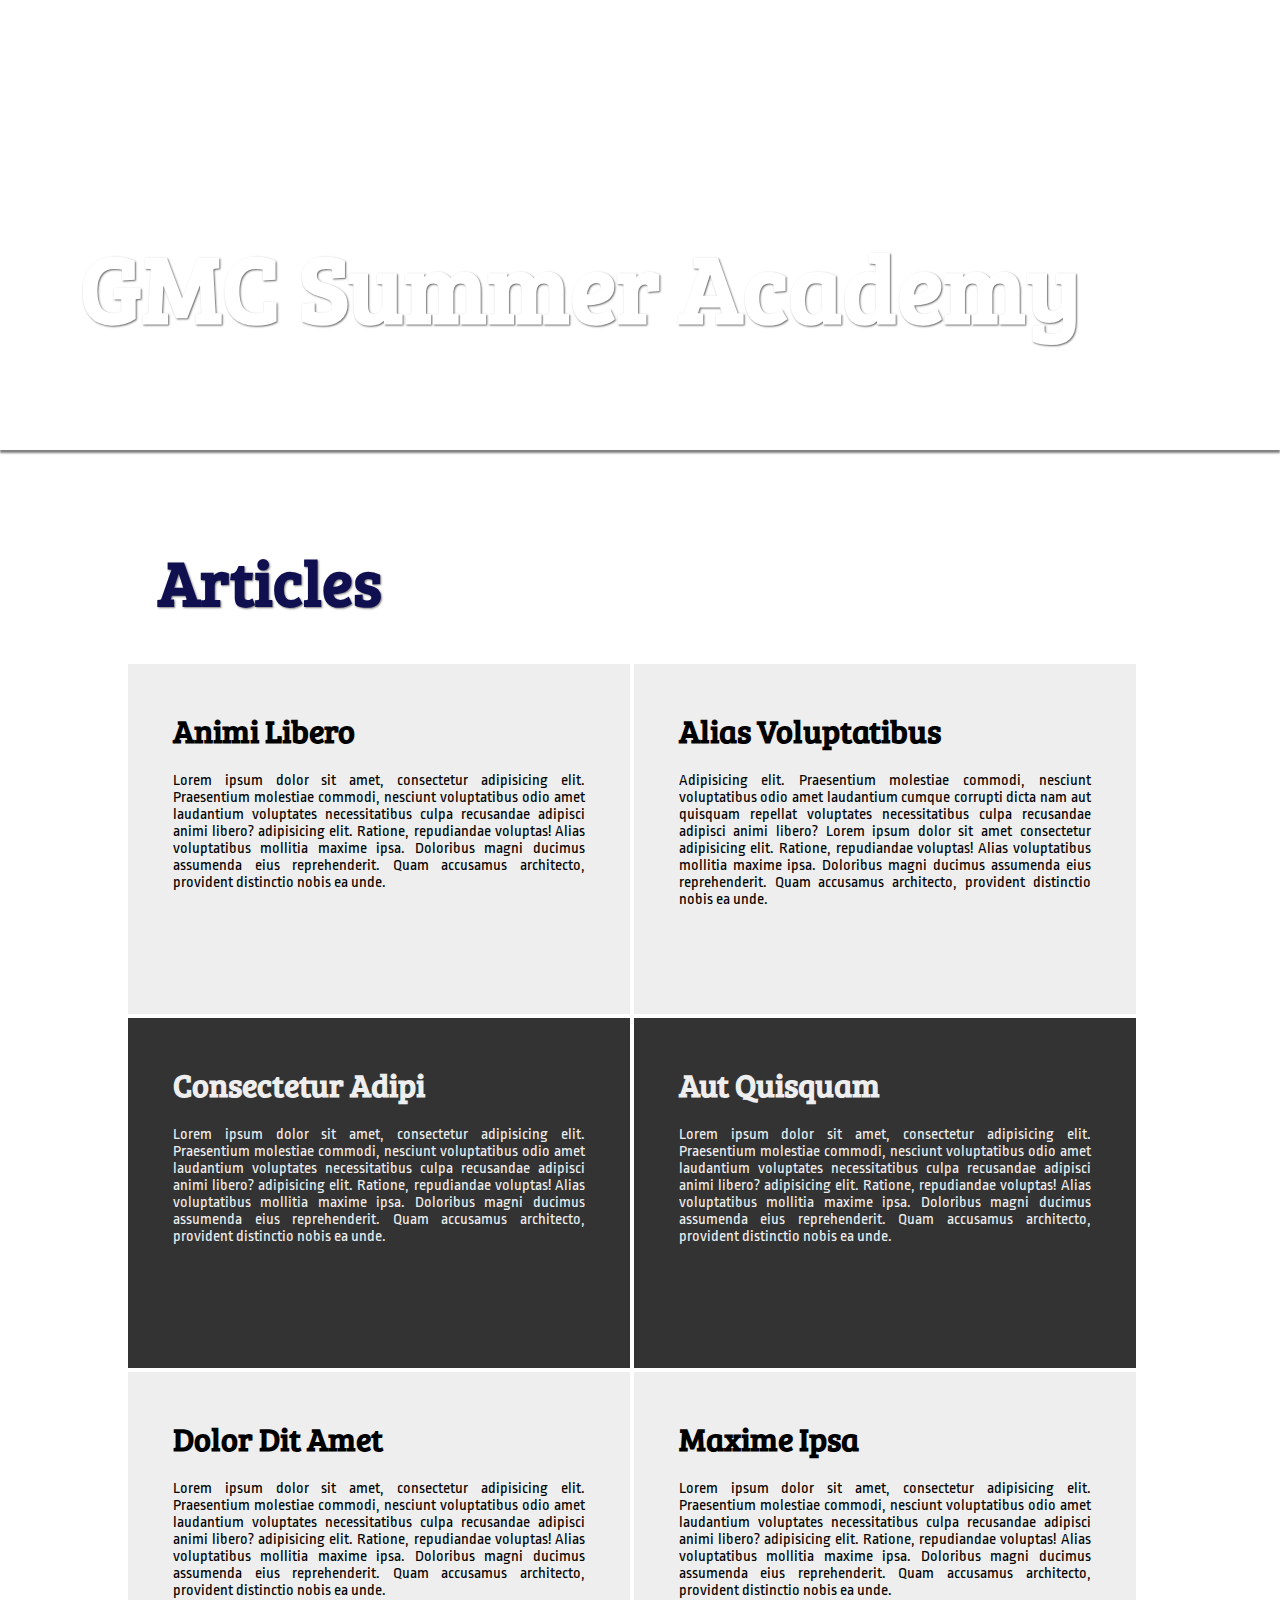
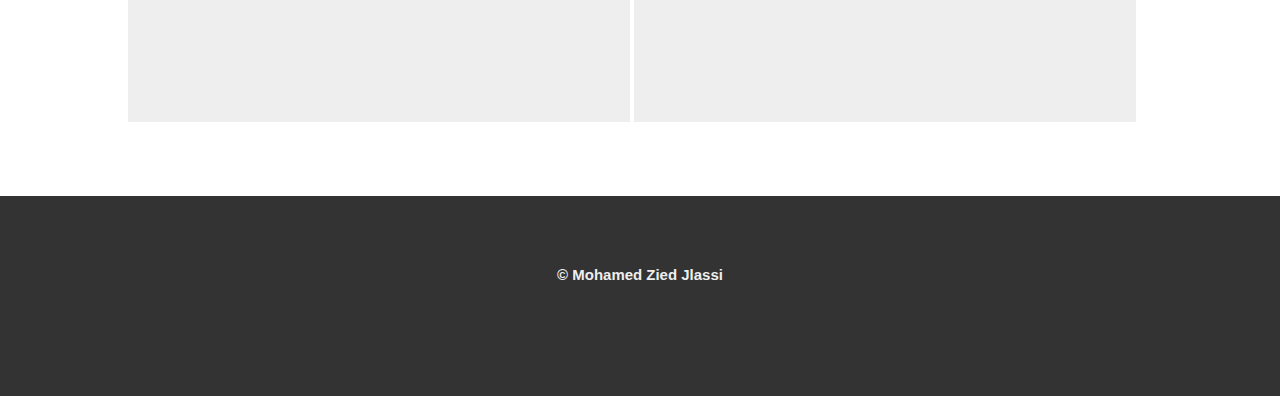
<file: Css/index.html>
<!DOCTYPE html>
<html lang="fr">
<head>
    <meta charset="UTF-8">
    <meta name="viewport" content="width=device-width, initial-scale=1.0">
    <meta http-equiv="X-UA-Compatible" content="ie=edge">
    <title>Mon Css CSS Checkpoint</title>
    <link rel="stylesheet" href="css/style.css">
</head>
<body>
    <div class="fond">
        <h1 class="titre">GMC Summer Academy</h1>
    </div>
    <div class="conteneur">  
        <h2 class="titre">Articles</h2>

        <div class="article fond-clair">
            <h2 class="article-titre">Animi Libero</h2>
            <p class="corp-article">Lorem ipsum dolor sit amet, consectetur adipisicing elit. Praesentium molestiae commodi, nesciunt voluptatibus odio amet laudantium voluptates necessitatibus culpa recusandae adipisci animi libero? adipisicing elit. Ratione, repudiandae voluptas! Alias voluptatibus mollitia maxime ipsa. Doloribus magni ducimus assumenda eius reprehenderit. Quam accusamus architecto, provident distinctio nobis ea unde.</p>
        </div>

        <div class="article fond-clair">
            <h2 class="article-titre">Alias Voluptatibus</h2>
            <p class="corp-article">Adipisicing elit. Praesentium molestiae commodi, nesciunt voluptatibus odio amet laudantium cumque corrupti dicta nam aut quisquam repellat voluptates necessitatibus culpa recusandae adipisci animi libero? Lorem ipsum dolor sit amet consectetur adipisicing elit. Ratione, repudiandae voluptas! Alias voluptatibus mollitia maxime ipsa. Doloribus magni ducimus assumenda eius reprehenderit. Quam accusamus architecto, provident distinctio nobis ea unde.</p>
        </div>

        <div class="article fond-fonce">
            <h2 class="article-titre">Consectetur Adipi</h2>
            <p class="corp-article">Lorem ipsum dolor sit amet, consectetur adipisicing elit. Praesentium molestiae commodi, nesciunt voluptatibus odio amet laudantium voluptates necessitatibus culpa recusandae adipisci animi libero? adipisicing elit. Ratione, repudiandae voluptas! Alias voluptatibus mollitia maxime ipsa. Doloribus magni ducimus assumenda eius reprehenderit. Quam accusamus architecto, provident distinctio nobis ea unde.</p>
        </div>

        <div class="article fond-fonce">
            <h2 class="article-titre">Aut Quisquam</h2>
            <p class="corp-article">Lorem ipsum dolor sit amet, consectetur adipisicing elit. Praesentium molestiae commodi, nesciunt voluptatibus odio amet laudantium voluptates necessitatibus culpa recusandae adipisci animi libero? adipisicing elit. Ratione, repudiandae voluptas! Alias voluptatibus mollitia maxime ipsa. Doloribus magni ducimus assumenda eius reprehenderit. Quam accusamus architecto, provident distinctio nobis ea unde.</p>
        </div>

        <div class="article fond-clair">
            <h2 class="article-titre">Dolor Dit Amet</h2>
            <p class="corp-article">Lorem ipsum dolor sit amet, consectetur adipisicing elit. Praesentium molestiae commodi, nesciunt voluptatibus odio amet laudantium voluptates necessitatibus culpa recusandae adipisci animi libero? adipisicing elit. Ratione, repudiandae voluptas! Alias voluptatibus mollitia maxime ipsa. Doloribus magni ducimus assumenda eius reprehenderit. Quam accusamus architecto, provident distinctio nobis ea unde.</p>
        </div>

        <div class="article fond-clair">
            <h2 class="article-titre">Maxime Ipsa</h2>
            <p class="corp-article">Lorem ipsum dolor sit amet, consectetur adipisicing elit. Praesentium molestiae commodi, nesciunt voluptatibus odio amet laudantium voluptates necessitatibus culpa recusandae adipisci animi libero? adipisicing elit. Ratione, repudiandae voluptas! Alias voluptatibus mollitia maxime ipsa. Doloribus magni ducimus assumenda eius reprehenderit. Quam accusamus architecto, provident distinctio nobis ea unde.</p>
        </div>
    </div>
    <footer>
        <h3>&copy; Mohamed Zied Jlassi</h3>
    </footer>
</body>
</html>
</file>
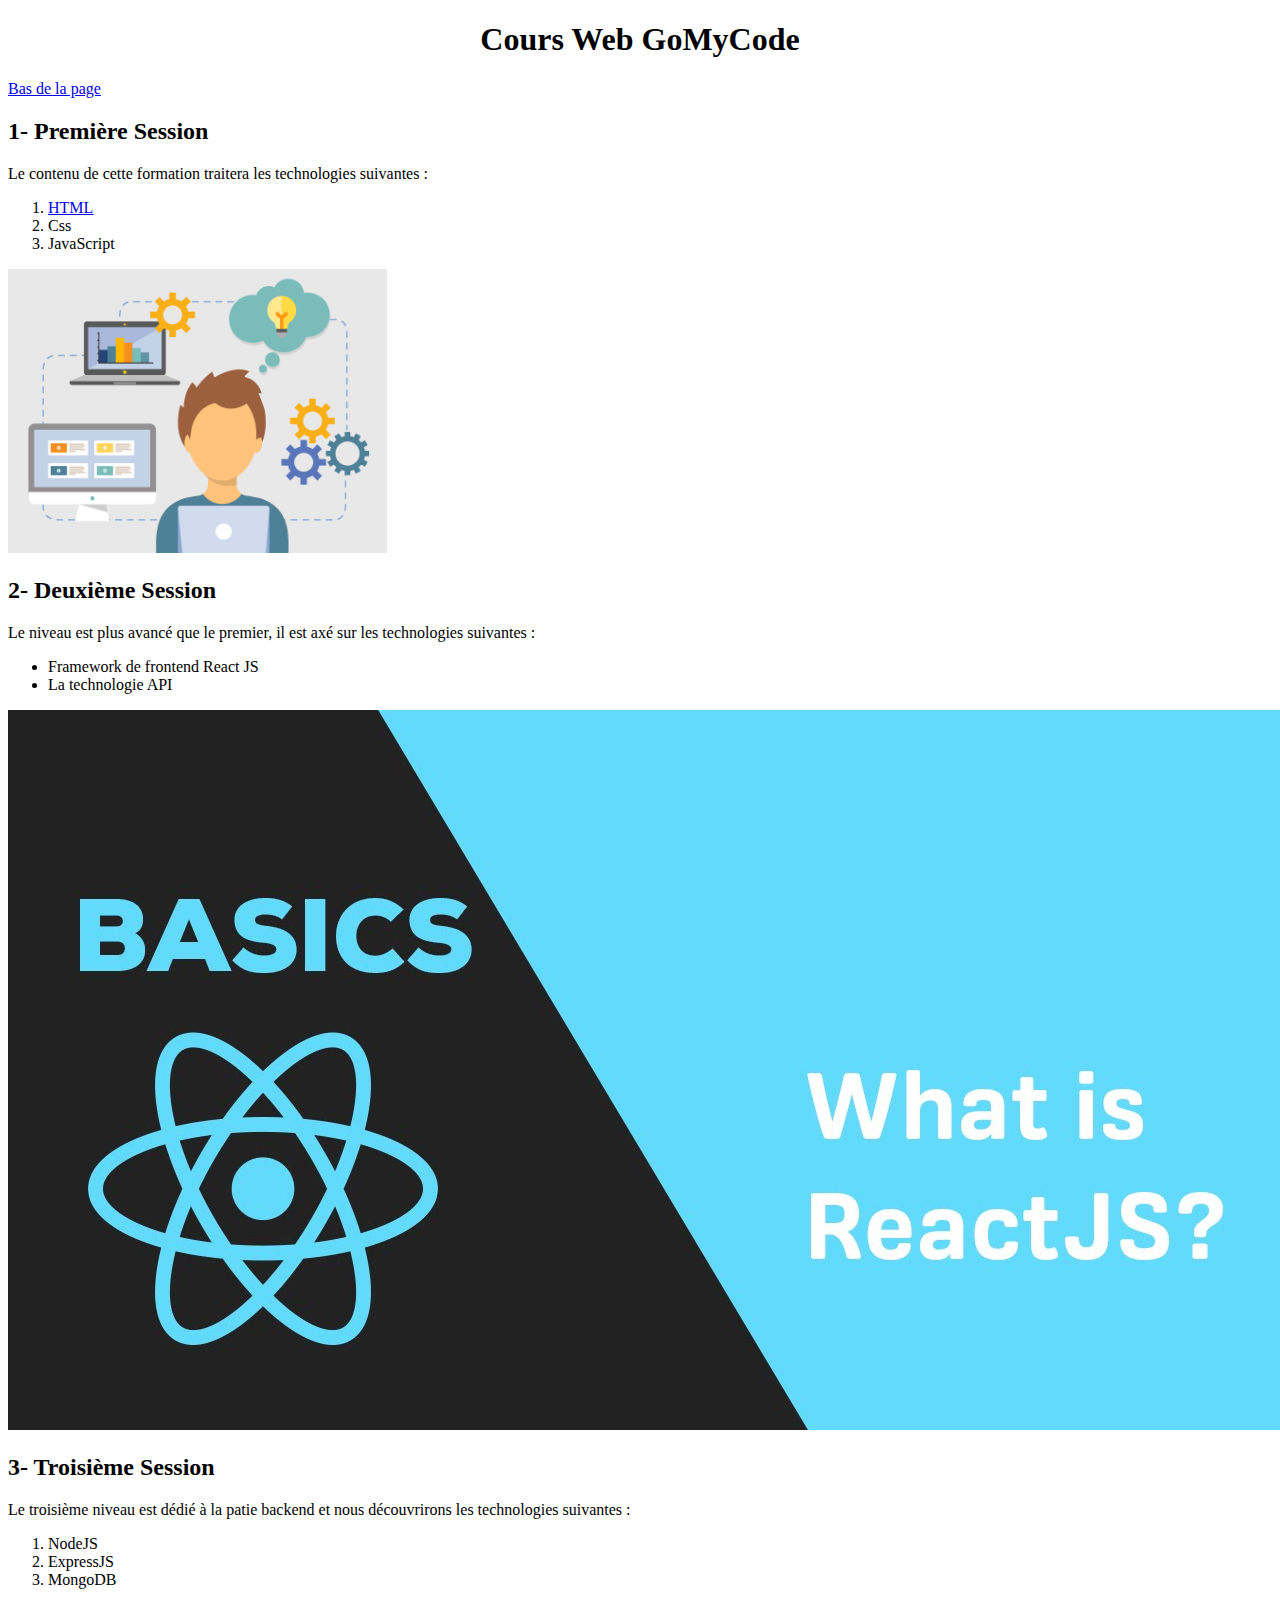
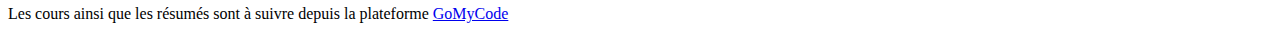
<file: HTML/index.html>
<!DOCTYPE html>
<html lang="fr">
<head>
    <meta charset="UTF-8">
    <meta name="viewport" content="width=device-width, initial-scale=1.0">
    <meta http-equiv="X-UA-Compatible" content="ie=edge">
    <title>My First Web Site</title>
    <link rel="icon" type="image/png" href="res/imgs/favicon.png">
</head>
<body>
    <center>
    <h1> Cours Web GoMyCode </h1>
    </center>
    <a href="#bas">Bas de la page</a>
    <h2>1- Première Session</h2>
    <p>Le contenu de cette formation traitera les technologies suivantes :</p>
        <ol>
            <li>
                <a href="video.html"> HTML </a>
            </li>
            <li>Css</li>
            <li>JavaScript</li>
        </ol>
        <img src="res/imgs/learn.jpg" alt="image machine learning" width="30%"><br>
        <h2>2- Deuxième Session</h2>
        <p>Le niveau est plus avancé que le premier, il est axé sur les technologies suivantes :</p>
        <ul>
            <li>Framework de frontend React JS</li>
            <li>La technologie API</li>
        </ul>
        <center>   
        <img src="res/imgs/reactjs.jpg" alt="logo reactJS">
        </center>
        <h2 id="bas">3- Troisième Session</h2>
        <p>Le troisième niveau est dédié à la patie backend et nous découvrirons les technologies suivantes :</p>
        <ol>
            <li>NodeJS</li>
            <li>ExpressJS</li>
            <li>MongoDB</li>
        </ol>
        <p>Les cours ainsi que les résumés sont à suivre depuis la plateforme <a href="https://ada.gomycode.tn">GoMyCode</a></p>
</body>
</html>
</file>
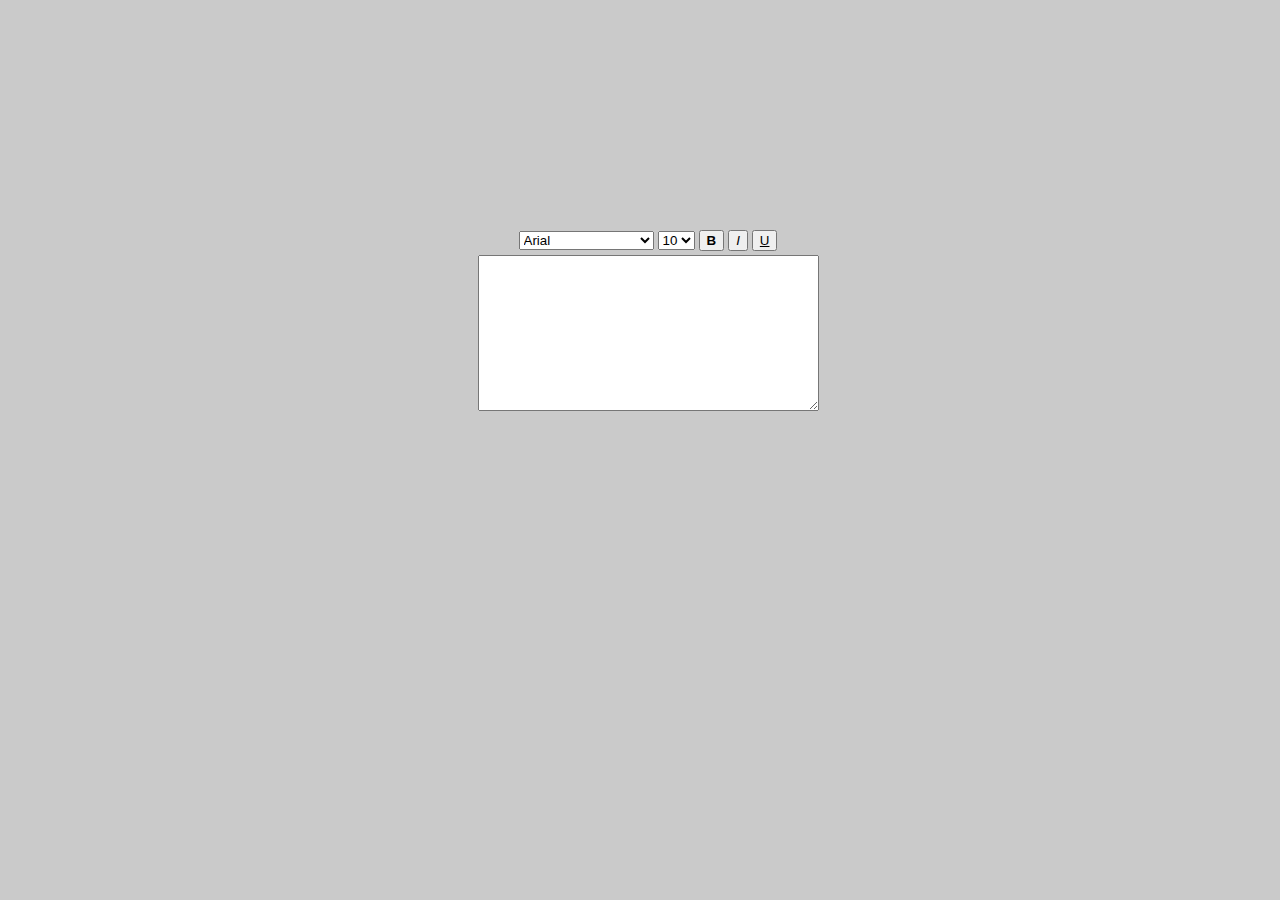
<file: Javascript/index.html>
<!DOCTYPE html>
<html lang="en">
<head>
    <meta charset="UTF-8">
    <meta name="viewport" content="width=device-width, initial-scale=1.0">
    <meta http-equiv="X-UA-Compatible" content="ie=edge">
    <title>Editeur de text js</title>
    <link rel="stylesheet" href="css/style.css">
</head>
<body>
    <div class="container">
        <div id="menu">
        <!--font-family liste-->
            <select name="police" id="font" onchange= "changeFont();">
                <option value="Arial">Arial</option>
                <option value="Calibri">Calibri</option>
                <option value="Century Gothic">Century Gothic</option>
                <option value="Thomas">Thomas</option>
                <option value="Times New Roman">Times New Roman</option>
                <option value="Verdana">Verdana</option>
            </select>

            <!--font-size liste-->
            <select name="taille" id="size" onchange="changeSize();">
                <option value="12px">10</option>
                <option value="14px">12</option>
                <option value="16px">14</option>
                <option value="18px">16</option>
                <option value="20px">18</option>
            </select>
        </div>
        <button id="bold" onclick="changeBold();">B</button>
        <button id="italic" onclick="changeItalic();">I</button>
        <button id="underline" onclick="changeUnder();">U</button>
        <textarea name="text" id="editeur" cols="40" rows="10"></textarea>
        <div id="editor"></div>
    </div>
    <script src="js/main.js"></script>
</body>

</html>
</file>
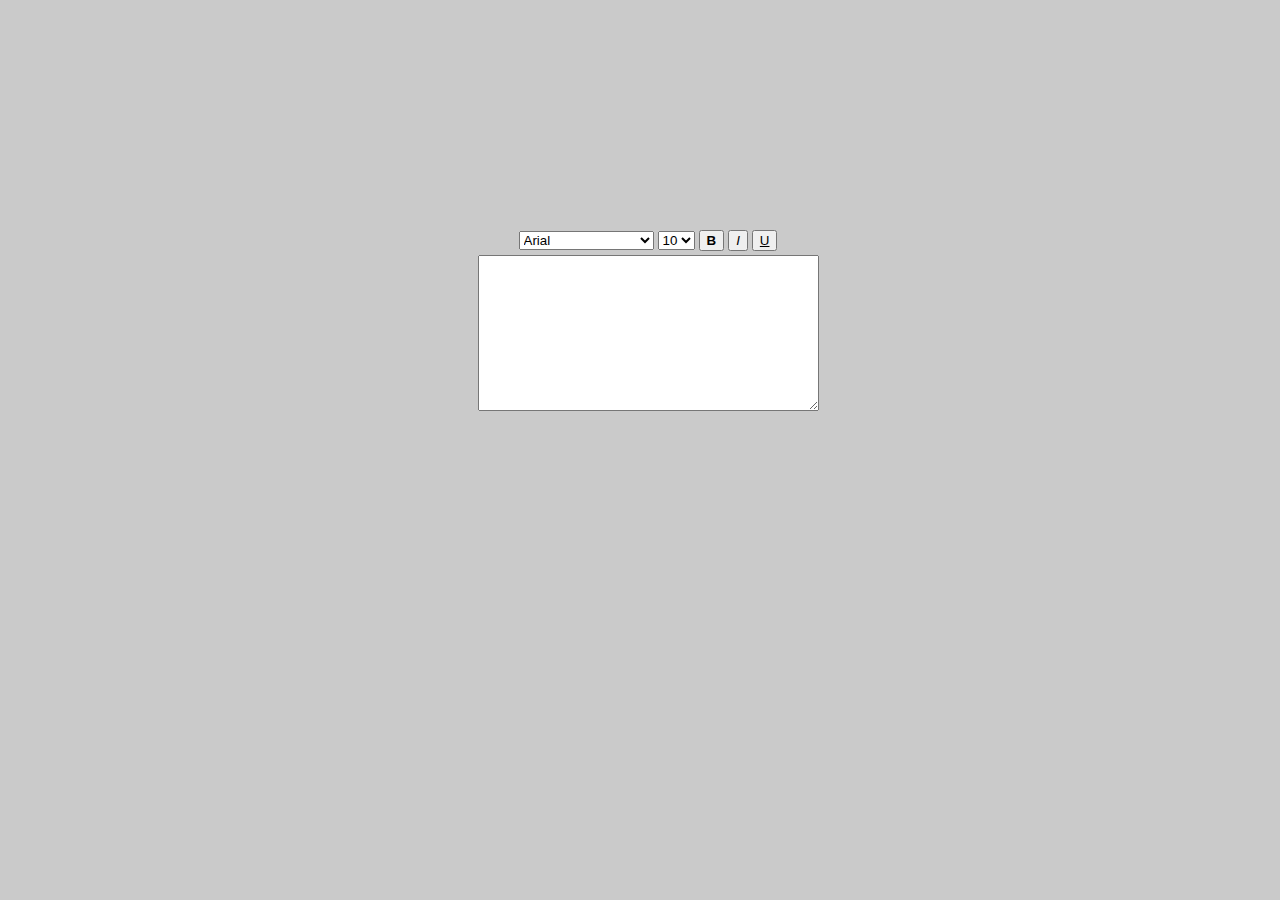
<file: Jquery/index.html>
<!DOCTYPE html>
<html lang="en">
<head>
    <meta charset="UTF-8">
    <meta name="viewport" content="width=device-width, initial-scale=1.0">
    <meta http-equiv="X-UA-Compatible" content="ie=edge">
    <title>Editeur de text js</title>
    <link rel="stylesheet" href="css/style.css">
</head>
<body>
    <div class="container">
        <div id="menu">
        <!--font-family liste-->
            <select name="police" id="font">
                <option value="Arial">Arial</option>
                <option value="Calibri">Calibri</option>
                <option value="Century Gothic">Century Gothic</option>
                <option value="Thomas">Thomas</option>
                <option value="Times New Roman">Times New Roman</option>
                <option value="Verdana">Verdana</option>
            </select>

            <!--font-size liste-->
            <select name="taille" id="size">
                <option value="12px">10</option>
                <option value="14px">12</option>
                <option value="16px">14</option>
                <option value="18px">16</option>
                <option value="20px">18</option>
            </select>
        </div>
        <button id="bold">B</button>
        <button id="italic">I</button>
        <button id="underline">U</button>
        <textarea name="text" id="editeur" cols="40" rows="10"></textarea>
        <div id="editor"></div>
    </div>
    <script src="https://code.jquery.com/jquery-3.3.1.min.js"></script>
    <script src="js/main.js"></script>
</body>

</html>
</file>
<file: Css/css/style.css>
@import url('https://fonts.googleapis.com/css?family=Bree+Serif|Questrial|Ropa+Sans');

*{
    margin: 0;
    padding: 0;
}
/* paramétrage de l'image de fond de la bannière principale*/
.fond{
    background-image: url('https://images.unsplash.com/photo-1532972190883-11c46c01030b?ixlib=rb-0.3.5&q=80&fm=jpg&crop=entropy&cs=tinysrgb&w=1080&fit=max&ixid=eyJhcHBfaWQiOjF9&s=e301c9d8f98f85b993d535cbbeae311e');
    background-repeat: no-repeat;
    background-size: cover;
    background-position: center;
    margin-bottom: 87px;
    padding: 50px;
    width: 100%;
    height: 450px;
    box-shadow: 0px 3px 2px rgba(0, 0, 0, 0.5);
    box-sizing: border-box;
    
}
/* paramétrage du titre principal de la page*/
.fond .titre{
    color : #fff;
    font-family: 'Bree Serif', serif;
    font-size: 6em;
    position: relative;
    top: 40%;
    text-shadow: 1px 1px 2px rgba(0, 0, 0, 0.6);
}
/* paramétrage du titre "Articles"*/
.titre{
    margin: 30px 0 40px 30px;
    font-family: 'Bree serif', serif;
    font-size: 4em;
    color: rgb(16, 16, 80);
    text-shadow: 1px 1px 2px rgba(0, 0, 0, 0.5);
}
/* paramétrage du conteneur des articles*/
.conteneur{
    width: 80%;
    margin: auto;
}
/* paramétrage des titres des articles*/
.article-titre{
    margin : 0 0 20px 0;
    font-size: 2em;
    font-family: 'Bree serif', serif;

}
/* paramétreage des box des articles */
.article{
    width: 49%;
    height: 350px;
    padding: 45px;
    display: inline-block;
    overflow: hidden;
    box-sizing: border-box;
    z-index: 1;
    transition: all .3s;
}
/* paramétrage couleur foncé des articles + box*/
.fond-fonce{
    background-color: #333;
    color:#eee;
}
/* paramétrage couleur claire des articles + box*/
.fond-clair{
    background-color: #eee;
}
/* allignement des texts*/
.corp-article{
    font-family: 'Ropa Sans', sans-serif;
    text-align: justify;
    font-size: 1em;
}
/*annimation des articles*/
.article:hover{
    outline : 6px solid black;
    transition: all .3s;
    outline-offset: -6px;
}

footer{
    margin-top: 70px;
    text-align: center;
    width: 100%;
    height: 200px;
    background-color: #333;
    color: #eee;
    font-family: Verdana, Geneva, Tahoma, sans-serif;
    font-size: .8em;
}

footer h3{
    padding: 70px 0 70px 0;
}
</file>
<file: Javascript/css/style.css>
body{
    width: 100%;
    height: 100%;
    margin-top: 18%;
    background-color: #cacaca;
}

.container{
    text-align : center;
    margin: auto;
}

textarea{
    margin: auto;
}

#menu{
    display: inline-block;
    margin-bottom: 5px;
}
#editeur{
    display: block;
}

#underline{
    text-decoration: underline;
}
#italic{
    font-style: italic;
}
#bold{
    font-weight: bold;
}
</file>
<file: Jquery/css/style.css>
body{
    width: 100%;
    height: 100%;
    margin-top: 18%;
    background-color: #cacaca;
}

.container{
    text-align : center;
    margin: auto;
}

textarea{
    margin: auto;
}

#menu{
    display: inline-block;
    margin-bottom: 5px;
}
#editeur{
    display: block;
}

#underline{
    text-decoration: underline;
}
#italic{
    font-style: italic;
}
#bold{
    font-weight: bold;
}
</file>
